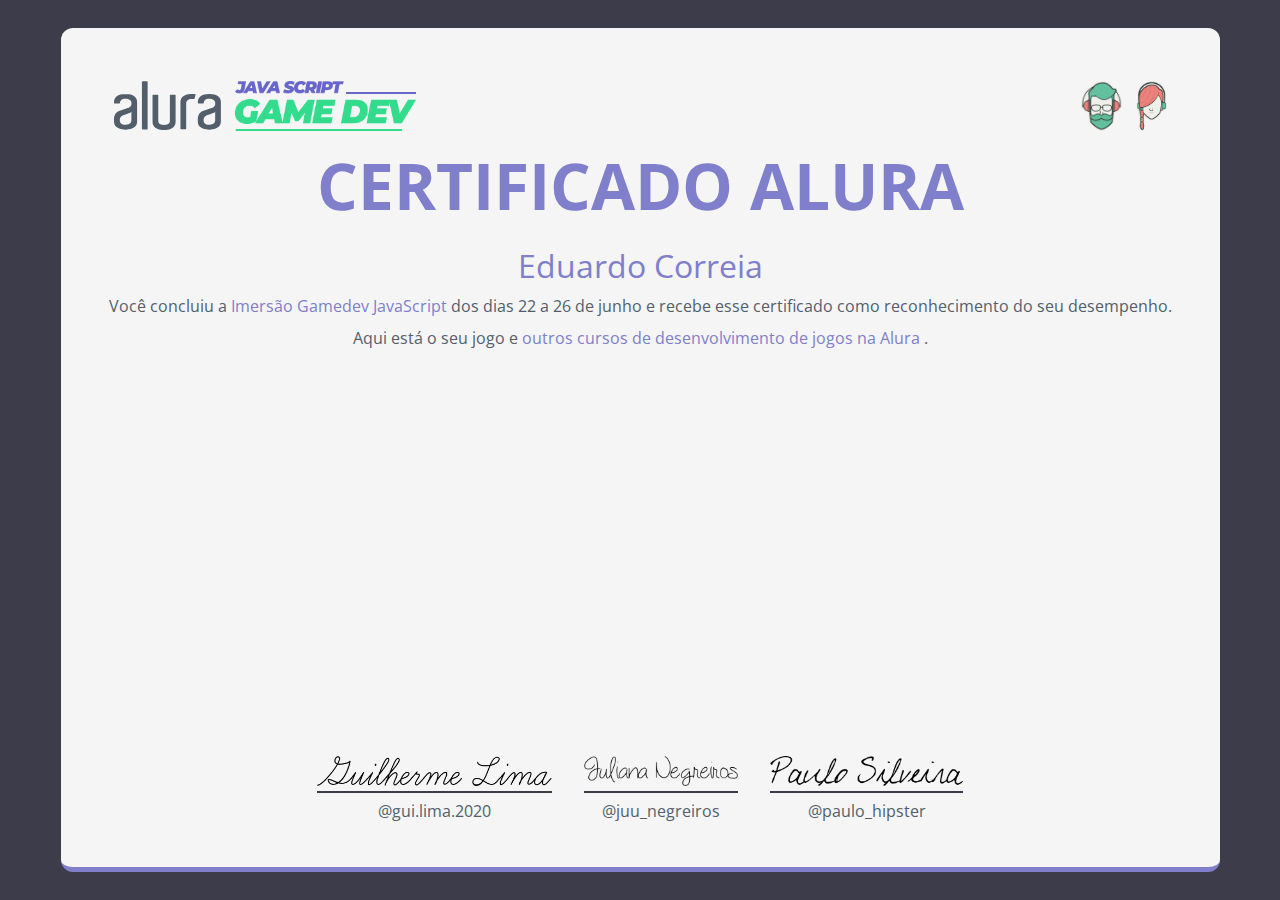
<file: index.html>
<!DOCTYPE html>
<html lang="en" dir="ltr">
  <head>
    <meta charset="utf-8">
    <title>Certificado Imersão Gamedev Javascript</title>
    <link rel="stylesheet" href="./reset.css">
    <link rel="stylesheet" href="./index.css">
  </head>
  <body>
    <div class="container">
      <header>
        <div class="logos">
          <div class="logo-container">
              <a href="https://www.alura.com.br/">
              <img src="./assets/logo-alura.svg" class="logo" alt="">
            </a>
            <a href="https://www.alura.com.br/imersao-gamedev-javascript">
              <img src="./assets/gamedev-logo.png" class="logo" alt="">
            </a>
          </div>
          <div class="logo-container">
            <img src="./assets/gamedev-logo-hipster-1.png" class="logo" alt="">
            <img src="./assets/gamedev-logo-hipster-2.png" class="logo" alt="">
          </div>
        </div>

        <h1 class="titulo">Certificado Alura</h1>
      </header>

      <section class="conclusao">
        <h2 class="aluno">Eduardo Correia</h2>

        <p class="conclusao-texto">
          Você concluiu a
          <a href="https://www.alura.com.br/imersao-gamedev-javascript" class="conclusao-link">
            Imersão Gamedev JavaScript
          </a>
          dos dias 22 a 26 de junho e recebe esse certificado como reconhecimento do seu desempenho.
        </p>

        <p class="conclusao-texto">
          Aqui está o seu jogo e
          <a href="https://www.alura.com.br/cursos-online-programacao/jogos" class="conclusao-link">
            outros cursos de desenvolvimento de jogos na Alura
          </a>.
        </p>
        <iframe src="https://editor.p5js.org/eduardo-ehsc/embed/ArMuwJslF"></iframe>
      </section>

      <footer class="assinaturas">
        <div class="assinatura-container">
          <img class="assinatura" src="./assets/assinatura-gui.png" alt="Guilherme Lima">

          <a href="https://www.instagram.com/gui.lima.2020" class="assinatura-nome">@gui.lima.2020</a>
        </div>

        <div class="assinatura-container">
          <img class="assinatura" src="./assets/assinatura-ju.png" alt="Juliana Negreiros">

          <a href="https://www.instagram.com/juu_negreiros" class="assinatura-nome">@juu_negreiros</a>
        </div>

        <div class="assinatura-container">
          <img class="assinatura" src="./assets/assinatura-paulo.png" alt="Paulo Silveira">

          <a href="https://www.instagram.com/paulo_hipster" class="assinatura-nome">@paulo_hipster</a>
        </div>
      </footer>
    </div>
  </body>
</html>
</file>
<file: index.css>
@import url('https://fonts.googleapis.com/css2?family=Open+Sans:wght@300;400;700&display=swap');

:root {
  --blue: #807FCB;
  --black: #000;
  --gray: #525f6b;
  --dark-gray: #3c3c4a;
  --white: #f5f5f5;

  --bg-color: var(--dark-gray);
}

body {
  align-items: center;
  background-color: var(--bg-color);
  box-sizing: border-box;
  color: var(--gray);
  display: flex;
  font-family: 'Open Sans', sans-serif;
  min-height: 100vh;
  justify-content: center;
  width: 100vw;
}

.container {
  background-color: var(--white);
  border-bottom: 5px solid var(--blue);
  border-radius: .75rem;
  padding: 2rem;
  margin: 1rem;
  text-align: center;
}

.logos {
  display: flex;
  justify-content: space-between;
}

.logo-container {
  padding: 1rem;
}

.logo {
  margin: 5px;
  height: 50px;
  width: auto;
}

.titulo {
  font-weight: bold;
  color: var(--blue);
  font-size: 4rem;
  text-transform: uppercase;

}

.conclusao {
  margin: 2rem 1rem;
}

.aluno {
    color: var(--blue);
    font-size: 2rem;
    font-weight: light;
    margin-bottom: 1rem;
}

.conclusao-texto {
  margin-bottom: 1rem;
}

.conclusao-link {
  color: var(--blue);
}

iframe {
  min-width: 80%;
  min-height: 40vh;

}
.assinaturas {
  display: flex;
  align-items: center;
  justify-content: center;
  margin: 1rem;
}

.assinatura-container {
    display: flex;
    flex-direction: column;
    margin-left: 1rem;
    margin-right: 1rem;
}

.assinatura {
  border-bottom: 2px solid var(--dark-gray);
  margin-bottom: 10px;
  max-height: 30px;
  padding-bottom: 5px;
}

.assinatura-nome {
  text-decoration: none;
  color: inherit;
}
</file>
